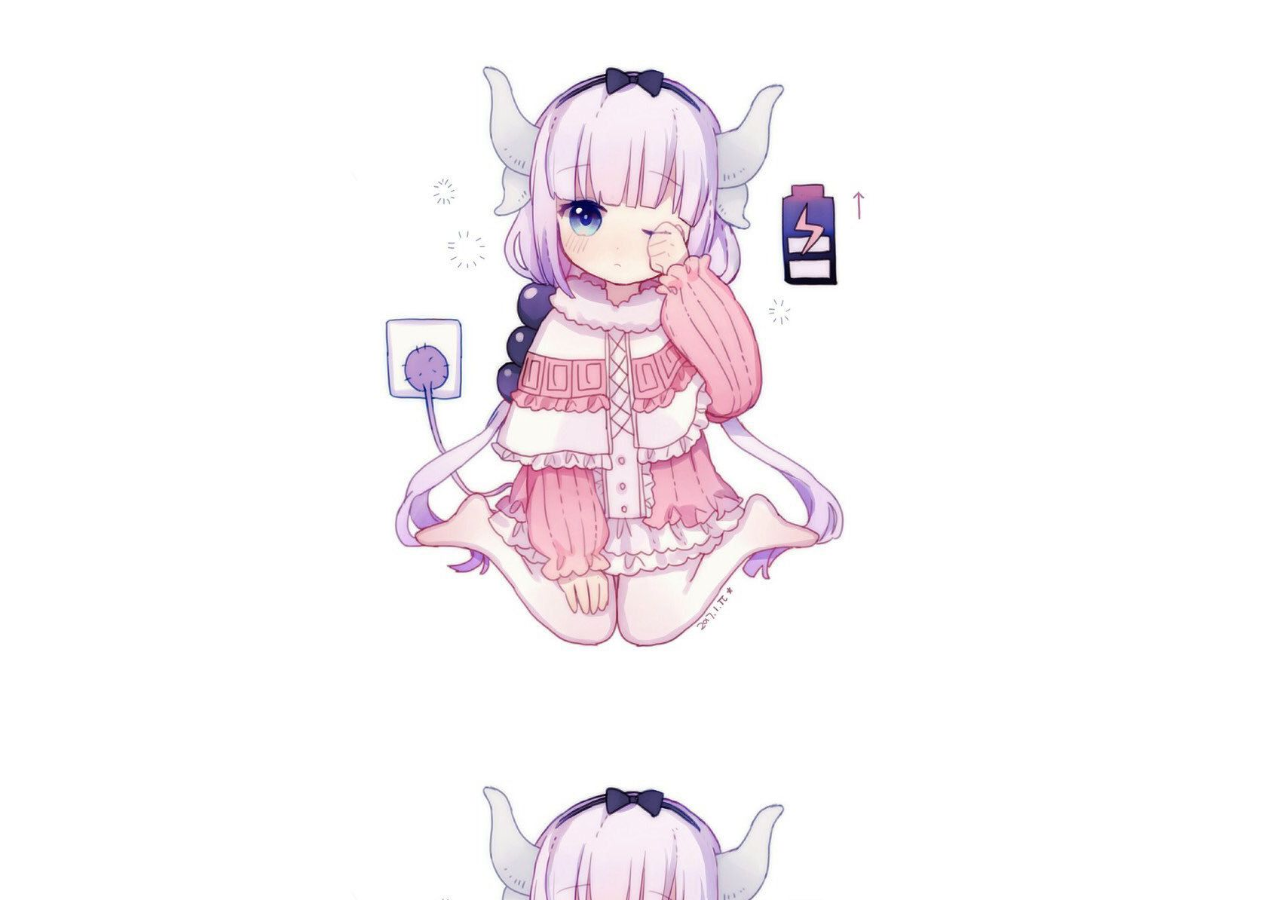
<file: 07 - Konami Code/index.html>
<!DOCTYPE html>
<html lang="en">
  <head>
    <meta charset="UTF-8" />
    <meta name="viewport" content="width=device-width, initial-scale=1.0" />
    <meta http-equiv="X-UA-Compatible" content="ie=edge" />
    <title>07 - Konami Code</title>
    <link rel="stylesheet" href="./style.css" />
    <body>
      <canvas id="falling-snow-canvas"></canvas>
      <script src="./snow-falling.js"></script>
      <script src="./start.js"></script>
    </body>
  </head>
</html>
</file>
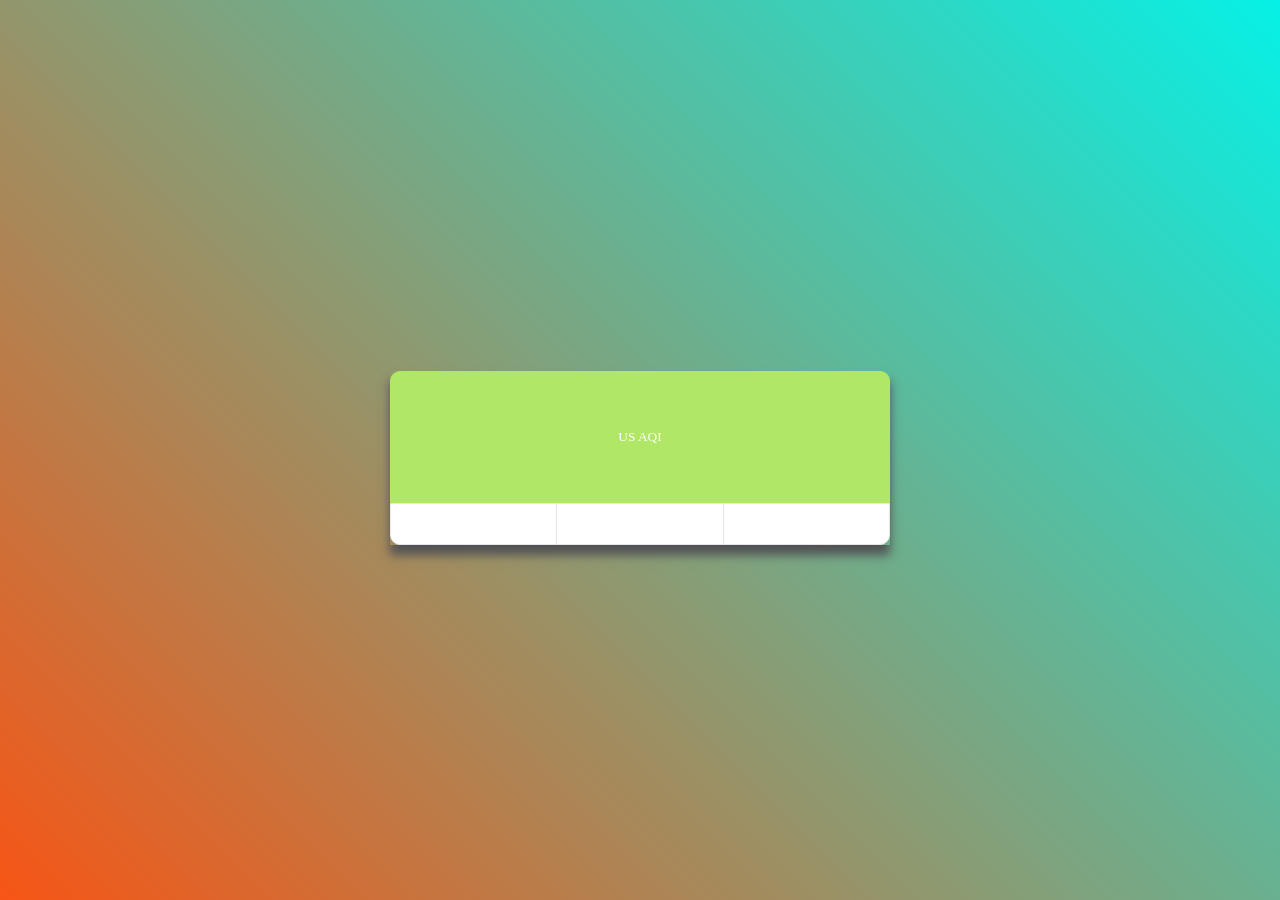
<file: 12 - Air Quality Visualizer/index.html>
<!DOCTYPE html>
<html lang="en">
  <head>
    <meta charset="UTF-8" />
    <meta name="viewport" content="width=device-width, initial-scale=1.0" />
    <meta http-equiv="X-UA-Compatible" content="ie=edge" />
    <title>12 - Air Quality Visualizer</title>
    <link rel="stylesheet" href="./style.css" />
    <body>
      <section>
        <div class="location">
          <h1 class="city"></h1>
          <p class="state-country"></p>
        </div>
        <div class="card">
          <div class="aqi">
            <h1></h1>
            <small>US AQI</small>
          </div>
          <div class="info">
            <div class="temperature"></div>
            <div class="humidity"></div>
            <div class="wind"></div>
          </div>
        </div>
      </section>

      <script src="./start.js"></script>
    </body>
  </head>
</html>
</file>
<file: 07 - Konami Code/style.css>
body {
  background-image: url('./bb.jpg');
  background-size: cover;
}
</file>
<file: 12 - Air Quality Visualizer/style.css>
:root {
  --good-aqi-color: #b0e767;
  --medium-aqi-color: #fe9b56;
  --bad-aqi-color: #fe6a69;
  --current-aqi-color: var(--good-aqi-color);
}

body {
  width: 100vw;
  height: 100vh;
  margin: 0;

  display: flex;
  align-items: center;
  justify-content: center;
  text-align: center;

  color: #515154;

  background: #c3f50e;
  background: linear-gradient(45deg, #f75515, #06f1e6);
}

.card {
  width: 500px;
  box-shadow: 0 10px 10px 0 #515154;
}

.aqi {
  display: flex;
  flex-direction: column;
  justify-content: center;
  color: #ffffff;
  background-color: var(--current-aqi-color);

  height: 10vh;
  padding: 20px 0;

  border: 1px solid var(--current-aqi-color);
  border-top-left-radius: 10px;
  border-top-right-radius: 10px;
}

.aqi > h1 {
  margin: 0;
  font-size: 3em;
}

.location {
  color: #ffffff;
}

.city {
  margin: 0;
  font-size: 2em;
}

.state-country {
  margin-top: 0;
}

.info {
  display: flex;
  background-color: #ffffff;

  border: 1px solid #e6e6e6;
  border-bottom-left-radius: 10px;
  border-bottom-right-radius: 10px;
}

.info > * {
  border-right: 1px solid #e6e6e6;
  padding: 20px;
  flex: 1;
}

.info > *:last-child {
  border: none;
}
</file>
